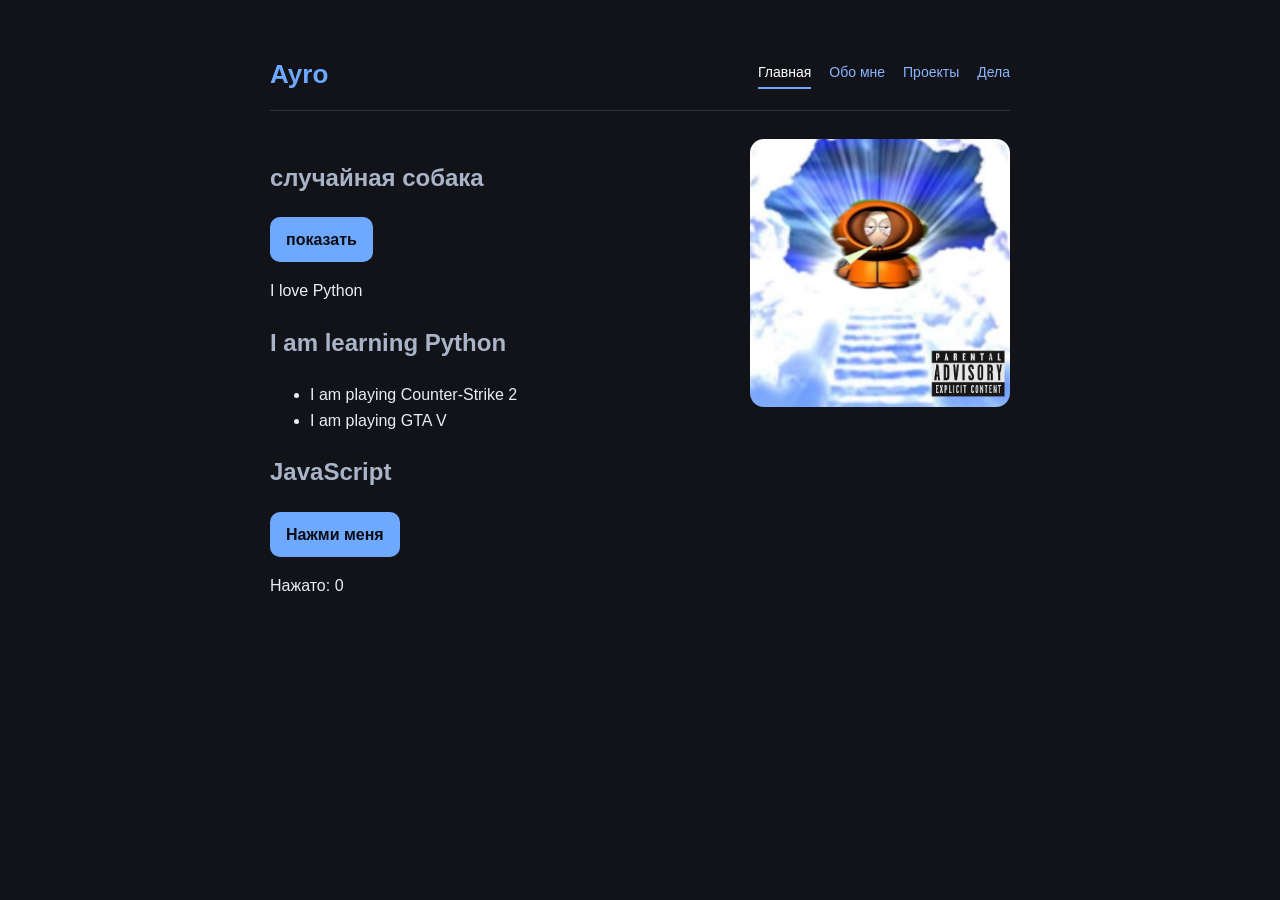
<file: index.html>
<!DOCTYPE html>
<html lang="ru">
<head>
    <meta charset="utf-8">
    <meta name="viewport" content="width=device-width, initial-scale=1.0">
    <title>Ayro — главная</title>
    <link rel="stylesheet" href="style.css">
</head>
<body>

    <header class="top">
        <h1>Ayro</h1>
        <nav>
            <a href="index.html" class="active">Главная</a>
            <a href="about.html">Обо мне</a>
            <a href="projects.html">Проекты</a>
            <a href="todo.html">Дела</a>
        </nav>
    </header>

    <main class="content">
        <section class="text">

            <h2>случайная собака</h2>
            <button id="dog-btn" class="btn">показать</button>
            <img id="dog-img" class="dog" alt="собака">  

            <p>I love Python</p>

            <h2>I am learning Python</h2>
            <ul>
                <li>I am playing Counter-Strike 2</li>
                <li>I am playing GTA V</li>
            </ul>
                    
            <h2>JavaScript</h2>
        <button id="count-btn" class="btn">Нажми меня</button>
        <p id="count-out">Нажато: 0</p>
        </section>

        <img src="Kenni_.jpg" alt="my photo">
    </main>

    <script src="script.js"></script>
    <script src="script.js"></script>
    <script src="api.js"></script>
</body>
</html>
</file>
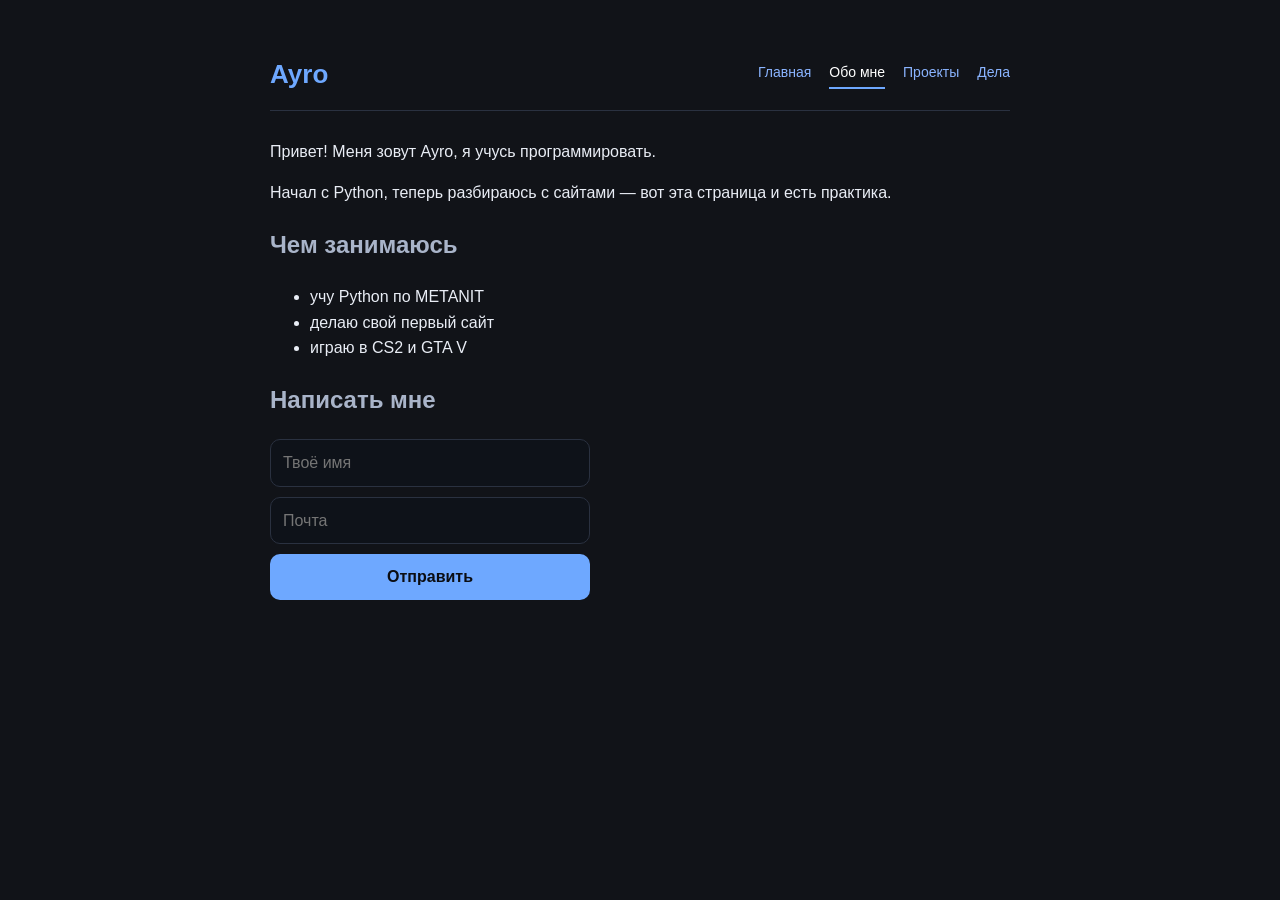
<file: about.html>
<!DOCTYPE html>
<html lang="ru">

<head>
    <meta charset="utf-8">
    <meta name="viewport" content="width=device-width, initial-scale=1.0">
    <title>Ayro — обо мне</title>
    <link rel="stylesheet" href="style.css">
</head>

<body>

    <header class="top">
        <h1>Ayro</h1>
        <nav>
            <a href="index.html">Главная</a>
            <a href="about.html" class="active">Обо мне</a>
            <a href="projects.html">Проекты</a>
            <a href="todo.html">Дела</a>
        </nav>
    </header>

    <main>
        <p>Привет! Меня зовут Ayro, я учусь программировать.</p>
        <p>Начал с Python, теперь разбираюсь с сайтами — вот эта страница и есть практика.</p>

        <h2>Чем занимаюсь</h2>
        <ul>
            <li>учу Python по METANIT</li>
            <li>делаю свой первый сайт</li>
            <li>играю в CS2 и GTA V</li>
        </ul>

        <h2>Написать мне</h2>
        <form class="form">
            <input type="text" placeholder="Твоё имя">
            <input type="email" placeholder="Почта">
            <button type="submit">Отправить</button>
        </form>
    </main>

</body>
</html>
</file>
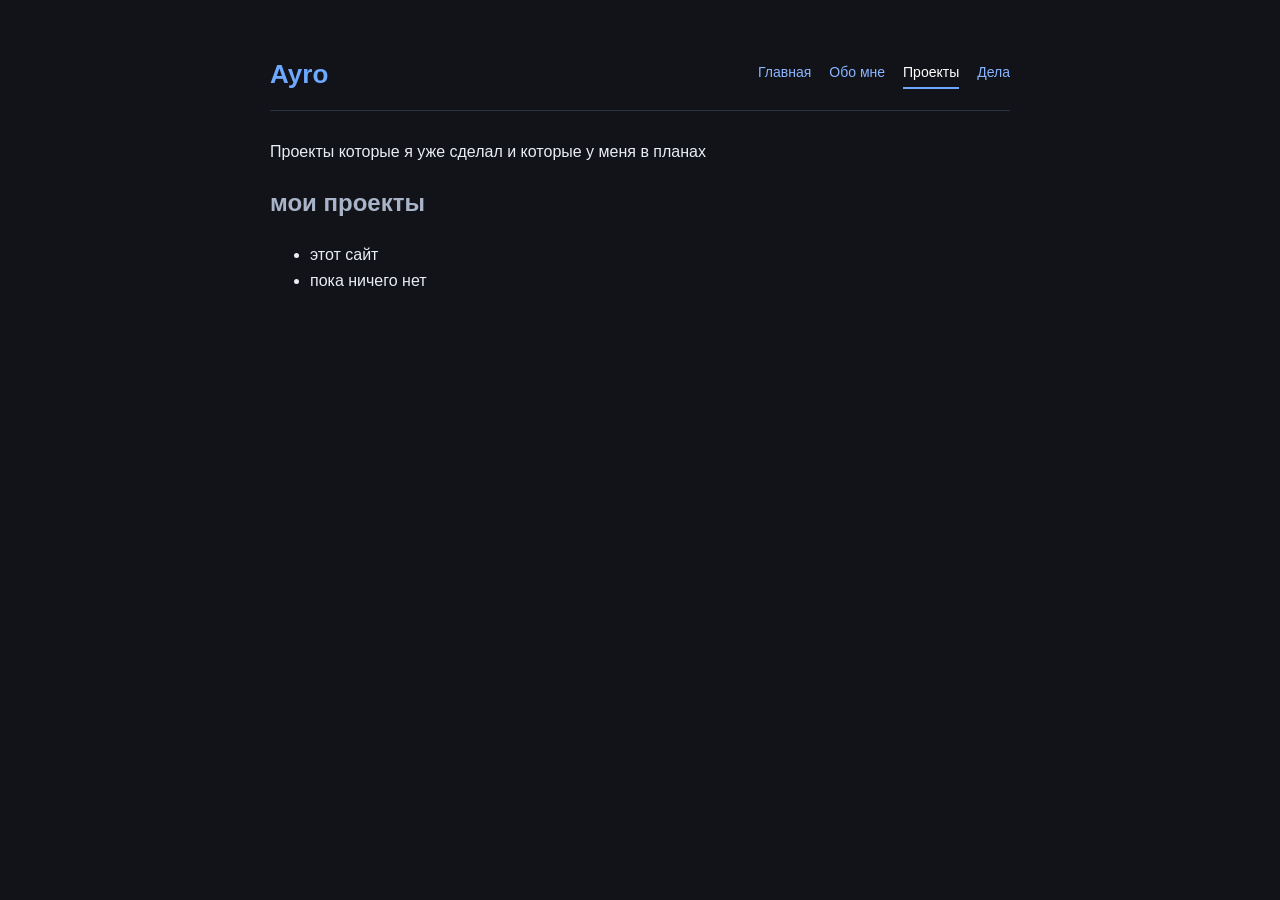
<file: projects.html>
<!DOCTYPE html>
<html lang="ru">
<head>
    <meta charset="UTF-8">
    <meta name="viewport" content="width=device-width, initial-scale=1.0">
    <title>Ayro - Проекты</title>
    <link rel="stylesheet" href="style.css">
</head>
<body>
         
    <header class="top">
        <h1>Ayro</h1>
        <nav>
            <a href="index.html">Главная</a>
            <a href="about.html">Обо мне</a>
            <a href="projects.html" class="active">Проекты</a>
            <a href="todo.html">Дела</a>
        </nav>
    </header>

    <main>
        <p>Проекты которые я уже сделал и которые у меня в планах</p>
        
        <h2>мои проекты</h2>
        <ul>
            <li>этот сайт</li>
            <li>пока ничего нет</li>
        </ul>
    </main>

</body>
</html>
</file>
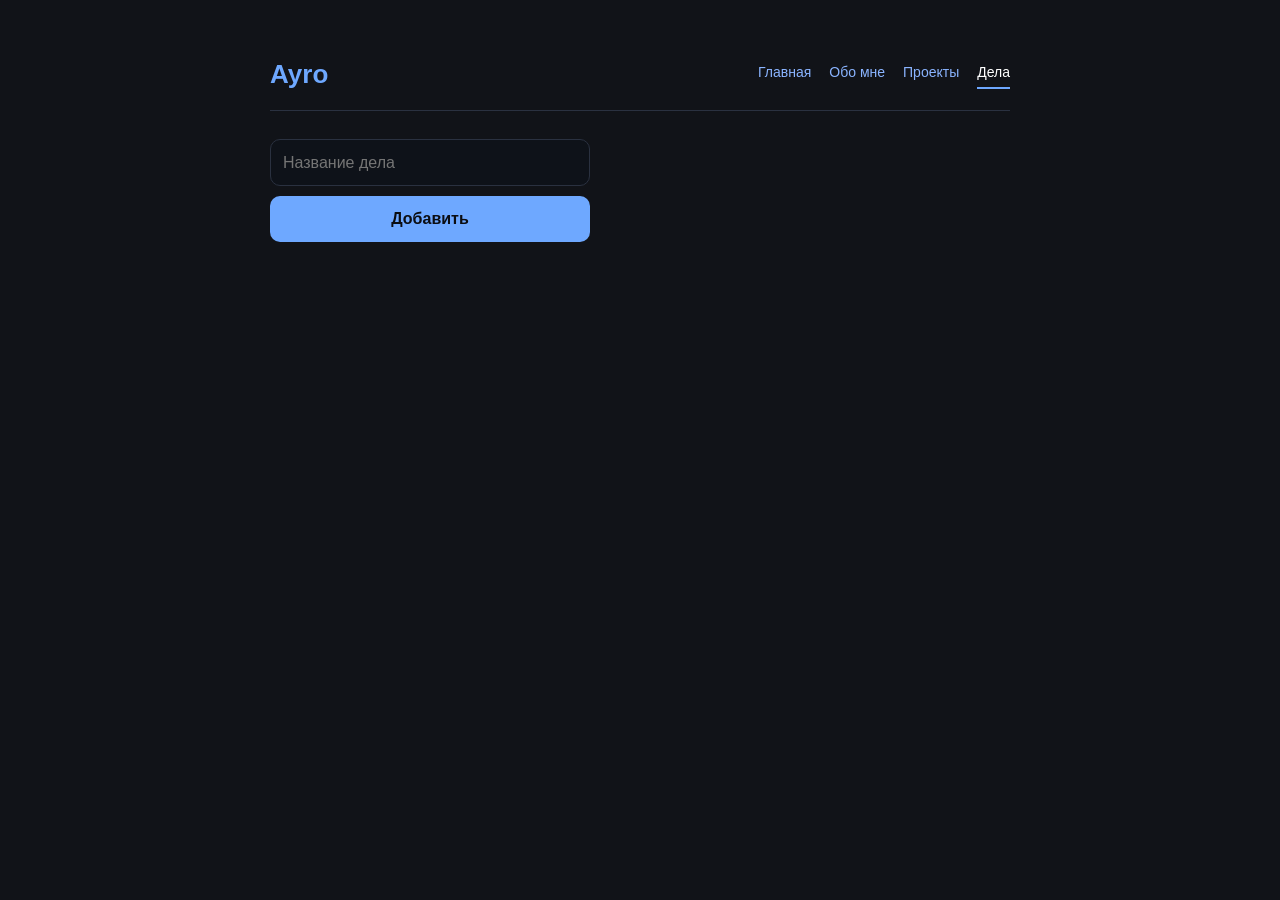
<file: todo.html>
<!DOCTYPE html>
<html lang="ru">
<head>
    <meta charset="UTF-8">
    <meta name="viewport" content="width=device-width, initial-scale=1.0">
    <title>Ayro - Дела</title>
    <link rel="stylesheet" href="style.css">
</head>
<body>

    <header class="top">
        <h1>Ayro</h1>
        <nav>
            <a href="index.html">Главная</a>
            <a href="about.html">Обо мне</a>
            <a href="projects.html">Проекты</a>
            <a href="todo.html" class="active">Дела</a>
        </nav>
    </header>

    <main>
        <form class="form" id="todo-form">
            <input type="text" id="todo-input" placeholder="Название дела">
            <button type="submit">Добавить</button>
        </form>
        <ul id="todo-list" class="todo-list"></ul>
    </main>
    <script src="todo.js"></script>  
</body>
</html>
</file>
<file: style.css>
* {
    box-sizing: border-box;
}

body {
    background: #111318;
    color: #e9edf5;
    font-family: "Segoe UI", sans-serif;
    max-width: 780px;
    margin: 40px auto;
    padding: 0 20px;
    line-height: 1.6;
}

h1 {
    color: #6ea8ff;
    font-size: 26px;
    margin: 0;
}

h2 {
    color: #a9b4c9;
}

.top {
    display: flex;
    align-items: center;
    justify-content: space-between;
    padding: 14px 0;
    border-bottom: 1px solid #2a3140;
    margin-bottom: 28px;
}

.top nav {
    display: flex;
    gap: 18px;
}

.top a {
    color: #8ab4ff;
    text-decoration: none;
    font-size: 14px;
}

.top a:hover {
    color: #ffffff;
    text-decoration: underline;
}

.content {
    display: flex;
    gap: 28px;
    align-items: flex-start;
}

.text {
    flex: 1;
}

img {
    width: 260px;
    flex: none;
    border-radius: 14px;
    display: block;
    transition: transform 0.25s ease, border-radius 0.25s ease;
}

img:hover {
    transform: scale(1.04);
    border-radius: 50%;
}

@media (max-width: 600px) {
    .content {
        flex-direction: column;
    }
}

.top a.active {
    color: #ffffff;
    border-bottom: 2px solid #6ea8ff;
    padding-bottom: 4px;
}

.form {
    display: flex;
    flex-direction: column;
    gap: 10px;
    max-width: 320px;
    margin-top: 14px;
}

.form input {
    font: inherit;
    padding: 10px 12px;
    border-radius: 10px;
    border: 1px solid #2a3140;
    background: #0e1219;
    color: #e9edf5;
}

.form button {
    font: inherit;
    padding: 10px 12px;
    border-radius: 10px;
    border: none;
    background: #6ea8ff;
    color: #0b0d12;
    font-weight: 600;
    cursor: pointer;
}

.form button:hover {
    background: #8ab4ff;
}

.btn {
    font: inherit;
    padding: 10px 16px;
    border-radius: 10px;
    border: none;
    background: #6ea8ff;
    color: #0b0d12;
    font-weight: 600;
    cursor: pointer;
}

.btn:hover {
    background: #8ab4ff;
}

.todo-list {
    list-style: none;
    padding: 0;
    margin-top: 18px;
    max-width: 420px;
}

.todo-list li {
    background: #141821;
    border: 1px solid #2a3140;
    border-radius: 10px;
    padding: 10px 14px;
    margin-bottom: 8px;
    cursor: pointer;
}

.todo-list li.done {
    text-decoration: line-through;
    opacity: 0.5;
}

.dog {
    display: none;
    margin-top: 14px;
    max-width: 320px;
    border-radius: 14px;
    border: 1px solid #2a3140;
}

.dog.visible {
    display: block;
}
</file>
